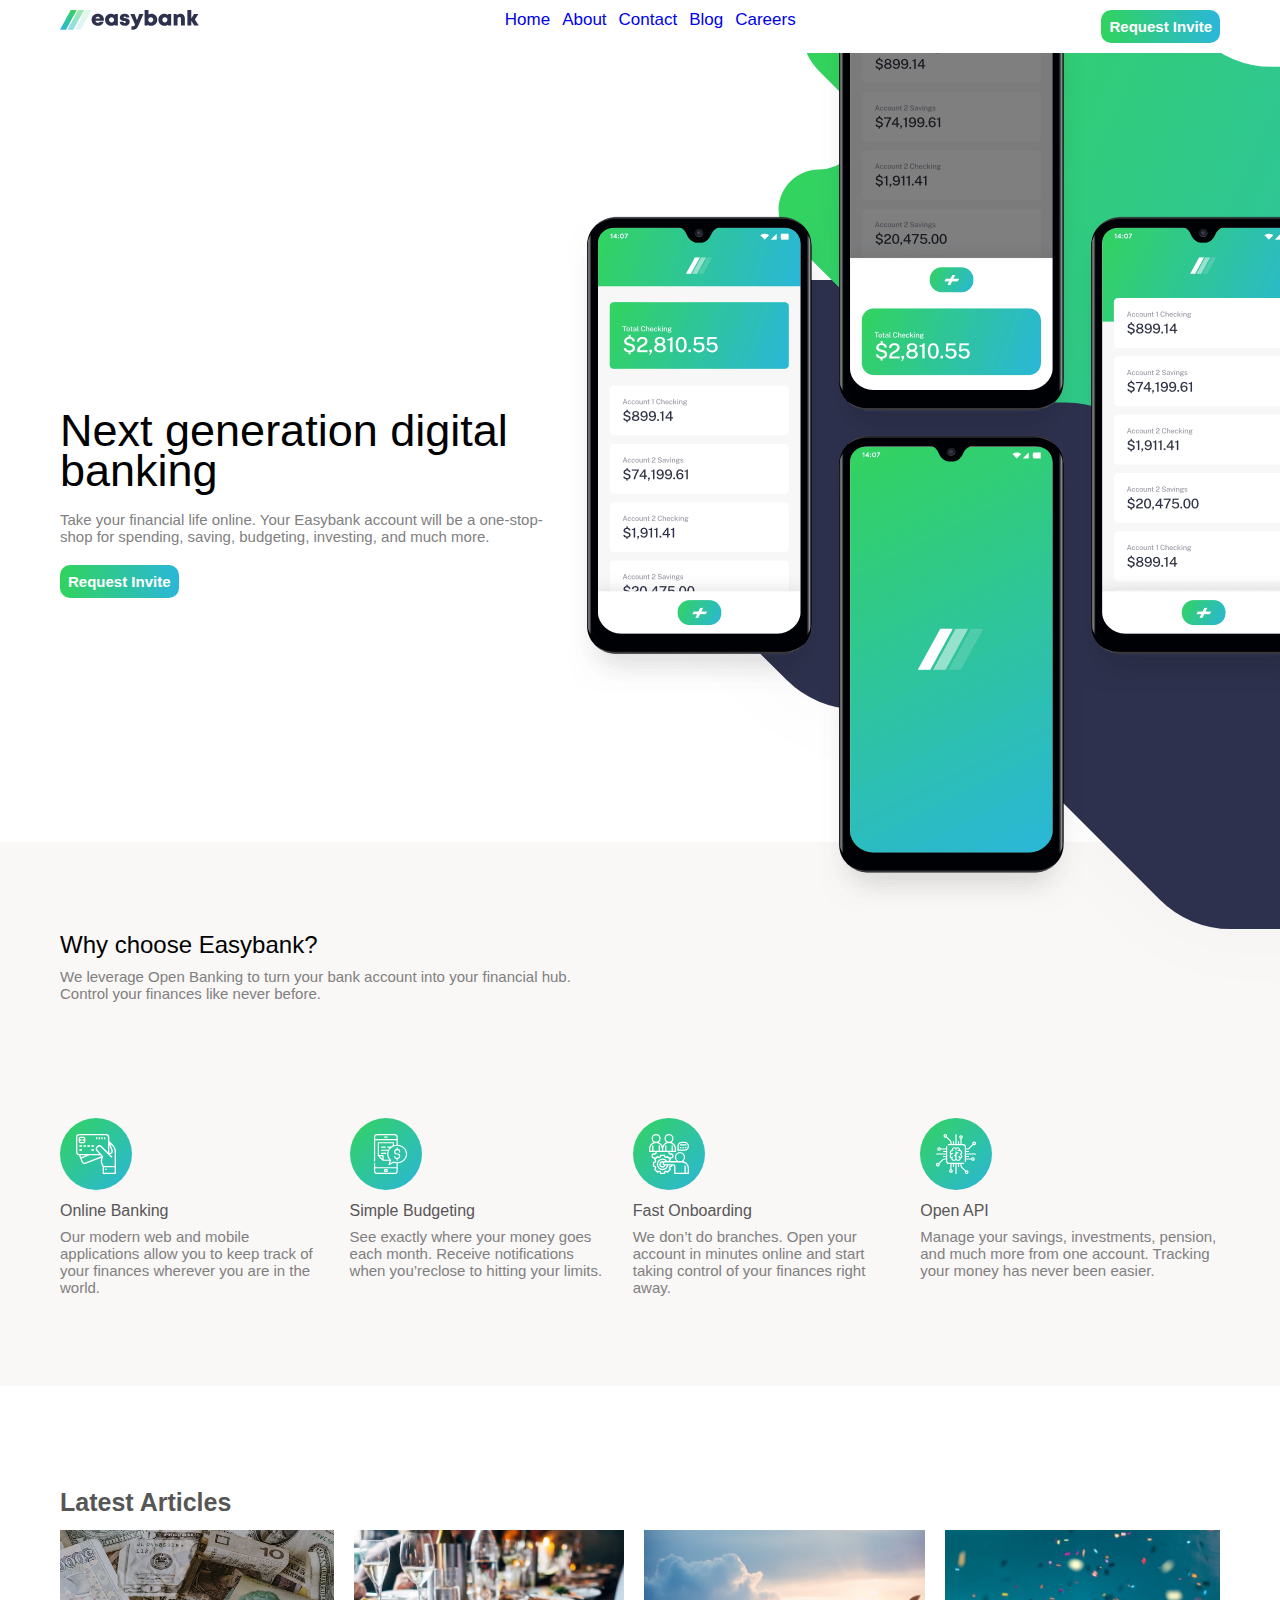
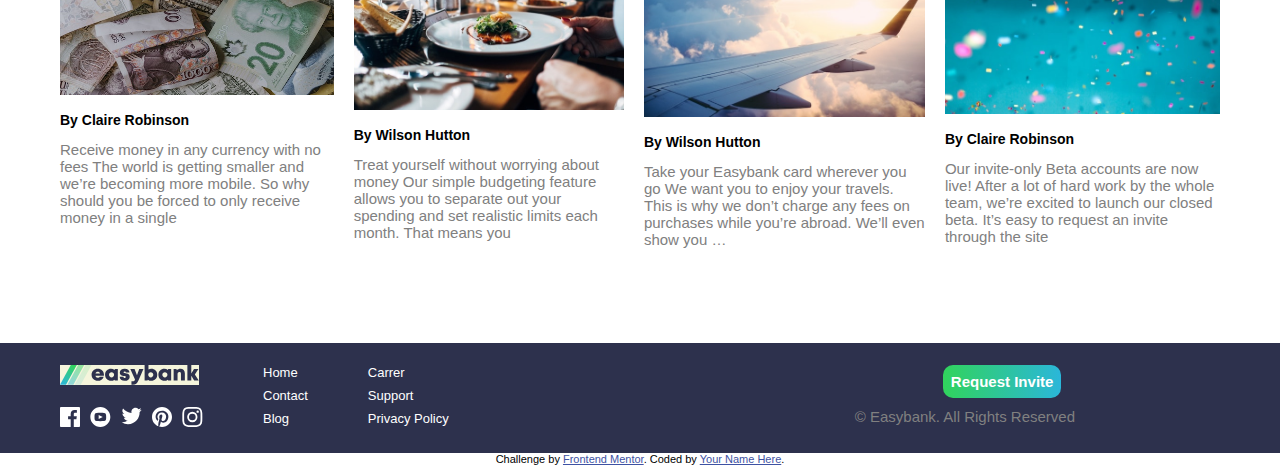
<file: easybank-landing-page-master/easybank-landing-page-master/index.html>
<!DOCTYPE html>
<html lang="en">
<head>
  <meta charset="UTF-8">
  <meta name="viewport" content="width=device-wid___th, initial-scale=1.0"> <!-- displays site properly based on user's device -->

  <link rel="icon" type="image/png" sizes="32x32" href="./images/favicon-32x32.png">
  <link rel="stylesheet" href="style.css">
  
  <title>Frontend Mentor | Easybank landing page</title>

  <!-- Feel free to remove these styles or customise in your own stylesheet 👍 -->
  <style>
    .attribution { font-size: 11px; text-align: center; }
    .attribution a { color: hsl(228, 45%, 44%); }
  </style>
</head>
<body>
  <header>
    <div class="logo">
      <img src="images/logo.svg" alt="">
    </div>
    <nav>
      <div class="brand-title"><img src="images/logo.svg" alt=""></div>
      <ul id="nabar" class="navbar">
        <li><a href="#"> Home</a></li>
        <li><a href="#">About</a></li>
        <li><a href="#">Contact</a></li>
        <li><a href="#">Blog</a></li>
        <li><a href="#">Careers</a></li>
      </ul>
    </nav>
    <button id="loss"> Request Invite</button>
    <button onclick="myfunction ()" id="btnopen" ><img src="images/icon-hamburger.svg" alt=""></button>
  </header>
  <main>
   <div class="container-one">
    <div class="firstchild">
      <h1 id="nest">Next generation digital banking</h1>
      <p id="fristp">Take your financial life online. Your Easybank account will be a one-stop-shop 
        for spending, saving, budgeting, investing, and much more.</p>
        <button id="bgbtn">Request Invite</button>
    </div>
    <div class="secondchild">
      <img src="images/bg-intro-desktop.svg" alt="">
      <img src="images/image-mockups.png" alt="">
    </div>
   </div>
   <div class="containertwo">
    <h2 id="why">Why choose Easybank?</h2>
    <p>We leverage Open Banking to turn your bank account into your financial hub. <br> Control 
      your finances like never before.</p>
      <div class="parentflex">
        <div class="flexone">
          <img src="images/icon-online.svg" alt="">
          <h4>Online Banking</h4>
          <p>Our modern web and mobile applications allow you to keep track of your finances 
            wherever you are in the world.</p>
        </div>
        <div class="flextwo">
          <img src="images/icon-budgeting.svg" alt="">
          <h4>Simple Budgeting</h4>
          <p>See exactly where your money goes each month. Receive notifications when you’reclose to hitting your limits.</p>
        </div>
        <div class="flexthree">
          <img src="images/icon-onboarding.svg" alt="">
          <h4>Fast Onboarding</h4>
          <p>We don’t do branches. Open your account in minutes online and start taking control 
            of your finances right away.</p>
        </div>
        <div class="flexfour">
          <img src="images/icon-api.svg" alt="">
          <h4>Open API</h4>
          <p>Manage your savings, investments, pension, and much more from one account. Tracking 
            your money has never been easier.</p>
        </div>
      </div>
   </div>



   <div class="lastcontainer">
    <h2 id="latid">Latest Articles
    </h2>
    <div class="containerlast">
      <div class="flexa">
        <img id="bismall" src="images/image-currency.jpg" alt="">
        <h5>By Claire Robinson</h5>
        <p> Receive money in any currency with no fees
          The world is getting smaller and we’re becoming more mobile. So why should you be 
          forced to only receive money in a single</p>
      </div>
      <div class="flexb">
        <img src="images/image-restaurant.jpg" alt="">
        <h5>By Wilson Hutton</h5>
        <p>Treat yourself without worrying about money
          Our simple budgeting feature allows you to separate out your spending and set 
          realistic limits each month. That means you</p>
      </div>
      <div class="flexc">
        <img src="images/image-plane.jpg" alt="">
        <h5>By Wilson Hutton</h5>
        <p>Take your Easybank card wherever you go
          We want you to enjoy your travels. This is why we don’t charge any fees on purchases 
          while you’re abroad. We’ll even show you …
        </p>
      </div>
      <div class="flexd">
        <img src="images/image-confetti.jpg" alt="">
        <h5>By Claire Robinson</h5>
        <p id=""> Our invite-only Beta accounts are now live!
          After a lot of hard work by the whole team, we’re excited to launch our closed beta. 
          It’s easy to request an invite through the site</p>
      </div>
    </div>

   </div>

   <footer>
    <div class="containerfooter">
      <div class="containerfoot">
        <ul class="aflex">
         <li><a href="#"> <img id="change" src="images/logo.svg" alt=""></a></li>
         <ul class="imagflex">
          <li><a href="#"><img src="images/icon-facebook.svg" alt=""></a></li>
          <li><a href="#"><img src="images/icon-youtube.svg" alt=""></a></li>
          <li><a href="#"><img src="images/icon-twitter.svg" alt=""></a></li>
          <li><a href="#"><img src="images/icon-pinterest.svg" alt=""></a></li>
          <li><a href="#"><img src="images/icon-instagram.svg" alt=""></a></li>
         </ul>
        </ul>
        <ul class="scond">
          <li><a href="#">Home</a></li>
          <li><a href="#">Contact</a></li>
          <li><a href="#">Blog</a></li>
        </ul>
        <ul class="bcond">
          <li><a href="#">Carrer</a></li>
          <li><a href="#">Support</a></li>
          <li><a href="#">Privacy Policy</a></li>
        </ul>
        <ul class="lastlast">
          <li id="shift"><a href="#"><button id="comb">Request Invite</button></a></li>
          <li><p>© Easybank. All Rights Reserved</p></li>
        </ul>
      </div>
    </div>



   </footer>
  
  </main>
  <div class="attribution">
    Challenge by <a href="https://www.frontendmentor.io?ref=challenge" target="_blank">Frontend Mentor</a>. 
    Coded by <a href="#">Your Name Here</a>.
  </div>
  <script>

let mainNav = document.getElementById("nabar");
let navBarToggle = document.getElementById("btnopen");

navBarToggle.addEventListener("click", function() {
  mainNav.classList.toggle("active");
});





  </script>
</body>
</html>
</file>
<file: easybank-landing-page-master/easybank-landing-page-master/style.css>
* {
  padding: 0;
  margin: 0;
  box-sizing: border-box;
}

body {
  font-family: sans-serif;
  background-color: white;
  overflow-x: hidden;
}
header {
  padding-left: 60px !important;
  padding-right: 60px !important;
  position: relative;
  z-index: 9999;
  padding-top: 10px;
  padding-bottom: 10px;
  background-color: white;
  display: flex;
  justify-content: space-between;
}
nav ul{
  list-style: none;
  padding: 0px;
  display: flex;
}
nav ul li a {
  font-size: 17px;
  text-decoration: none;
  padding: 0px 6px;
}
p {
  font-size: 15px;
  color: gray;
}
.container-one {
  display: flex;
  justify-content: space-between;
}
.secondchild {
  position: relative;
  width: 100%;
}

.secondchild > img {
  position: absolute;
  top: -80px;
  left: 0;
  right: 60%;
}
.firstchild {
  padding-left: 60px;
  margin-top: 28%;
}
#nest {
  font-weight: 500;
  line-height: 40px;
  font-size: 45px;
}
.brand-title {
  display: none;
}
#fristp {
  margin-top: 20px;
}
#bgbtn {
  margin-top: 20px;
}
button {
  background: linear-gradient(to right, hsl(136, 65%, 51%), hsl(192, 70%, 51%));
  padding: 8px;
  cursor: pointer;
  border-color: transparent;
  border: transparent;
  border-radius: 10px;
  color: white;
  font-size: 15px;
  font-weight: 700
}
.containertwo {
  margin-top: 19%;
  background-color: rgb(250, 247, 247);
  padding-top: 7%;
  padding-left: 60px !important;
  padding-right: 60px !important;
  padding-bottom: 7%;
}
#why {
  font-weight: 500;
  margin-bottom: 9px;
}
.parentflex {
  margin-top: 10%;
  display: flex;
  gap: 20px;
  justify-content: space-around;
}
h4 {
  color: rgb(87, 86, 86);
  font-weight: 400;
  margin-top: 8px;
  margin-bottom: 8px;
}
.lastcontainer {
  margin-top: 8%;
  padding-left: 60px !important;
  padding-right: 60px !important;
  padding-bottom: 6%;
}
#latid {
  font-size: 25px;
  margin-bottom: 13px;
  color: rgb(87, 86, 86);
}
.containerlast {
  display: flex;
  justify-content: space-around;
  gap: 20px;

}
.containerlast  img {
  width: 100%;
  transition: 0.5s all ease-in-out;
}
.containerlast img:hover {
  transform: scale(1.1);
}
#bismall {
  height: 49%;
}
h5 {
  font-size: 14px;
  margin-top: 13px;
  margin-bottom: 13px;
}

/* footer start here */
.containerfooter {
  padding-left: 60px !important;
  padding-right: 60px !important;
  background-color: hsl(233, 26%, 24%);
  padding-top: 22px;
  padding-bottom: 22px;
}
.containerfoot {
  display: flex;
}
#change {
  background-color: beige;
}
.imagflex {
  margin-top: 18px;
  gap: 10px;
  list-style: none;
  display: flex;
}
.scond, .bcond {
  font-size: 13px;
  text-decoration: none;
  display: flex;
  gap: 8px;
  margin-left: 60px;
  flex-direction: column;
  list-style: none;
}
.aflex {
  list-style: none;
}
.bcond li a, .scond li a {
  color: white;
  text-decoration: none;
}
.lastlast {
  list-style: none;
  margin-left: 35%;
  bottom: 0;
  left: 0;
}
#shift {
  margin-bottom: 10px;
  margin-left: 40%;
}



#btnopen {
  display: none;
}

 /* Media Query for Mobile Devices */
 @media (max-width: 800px) {
  header {
    padding-left: 18px !important;
    padding-right: 18px !important;
    justify-content: space-between;
  }
  #btnopen {
    right: 0;
    position: absolute;
    display: block;
  }
  .brand-title {
    display: block;
  }
  #loss {
    display: none;
  }
  .active {
    display: block;
  }
  .navbar li a:hover {
  
    background-color: rgb(207, 205, 205);
  }
  .navbar {

    flex-direction: column;
    gap: 10px;
    background-color: rgb(231, 226, 226);
    margin-top: 40px;
    padding-top: 30px;
    padding-bottom: 30px;
   display: none;
    margin-left: 10px;
    margin-right: 10px;
    padding-left: 120%;
    padding-right: 150%;
    column-gap: 30px;
    flex-direction: column;
    align-items: center;
    text-align: center;
  
  }
  .navbar ul {
    width: 100%;
    flex-direction: column;
  }
  .navbar ul li {
    padding-bottom: 30px !important;
    text-align: center;
  }
  .navbar ul li a {
    width: 100%;
    
    color: black;
    height: 100px;
  
    position: relative;
  }
.navbar.active {
  display: flex;
}
  .logo {
    display: none;
  }
  .container-one {
    flex-direction: column-reverse;
  }
  .secondchild {
    margin-top: 10px;
    margin-left: 50px;
  }
  .secondchild > img {
    position: absolute;
    top: 0px;
    left: 0;
    right: 0;
    width: 80%;
    align-items: center;
  }  
  .firstchild {
    padding-left: 18px;
    padding-right: 18px;
    margin-top: 115%;
  }
  #nest {
    font-weight: 500;
    line-height: normal;
    font-size: 29px;
    text-align: center;
  }
  p {
    font-size: 16px;
    line-height: 20px;
  }
  #bgbtn {
    margin-left: 100px;
    margin-top: 25px;
  }
  .containertwo {
    margin-top: 16%;
    padding-top: 7%;
    padding-left: 18px !important;
    padding-right: 18px !important;
    padding-bottom: 7%;

  }
  #why {
    text-align: center;
    font-weight: 400;
    margin-bottom: 10px;
  }
  .lastcontainer {
    margin-top: 8%;
    padding-left: 18px !important;
    padding-right: 18px !important;
    padding-bottom: 6%;
  }
  #latid {
    font-size: 25px;
    margin-bottom: 13px;
    color: rgb(87, 86, 86);
  }
  .parentflex {
    margin-top: 10%;
    flex-direction: column;
    text-align: center;
    column-gap: 20px;
  }


  .lastcontainer {
    margin-top: 8%;
    padding-left: 18px !important;
    padding-right: 18px !important;
    padding-bottom: 6%;
  }
  #latid {
    font-size: 20px;
    margin-bottom: 13px;
    color: rgb(87, 86, 86);
  }
  .containerlast {
    flex-direction: column-reverse;
    column-gap: 20px;
  
  }


  /* footer start here */
.containerfooter {
  padding-left: 18px !important;
  padding-right: 18px !important;
  background-color: hsl(233, 26%, 24%);
  padding-top: 22px;
  padding-bottom: 18px;
}
.containerfoot {
  text-align: center;
  flex-direction: column;
}
#change {
  background-color: beige;
}
.imagflex {
  text-align: center;
  margin-top: 18px;
  margin-left: 30%;
  margin-bottom: 20px;
  gap: 10px;
  list-style: none;
  display: flex;
}
.scond, .bcond {
  font-size: 13px;
  text-decoration: none;
  flex-direction: column;
  list-style: none;
}
.aflex {
  list-style: none;
}
.bcond li a, .scond li a {
  color: white;
  text-decoration: none;
}
.lastlast {
  margin-left: 0%;
  text-align: center;
  list-style: none;
  bottom: 0;
  margin-right: 60px;
}
#shift {
  margin-bottom: 12px;
  margin-bottom: 12px;
  text-align: center;
  font-size: 14px;
}
#comb {
  font-size: 10px;
  align-items: center !important;
  margin-top: 13px !important;
}





}











@media only screen and (max-width: 600px) {
	
}
</file>
